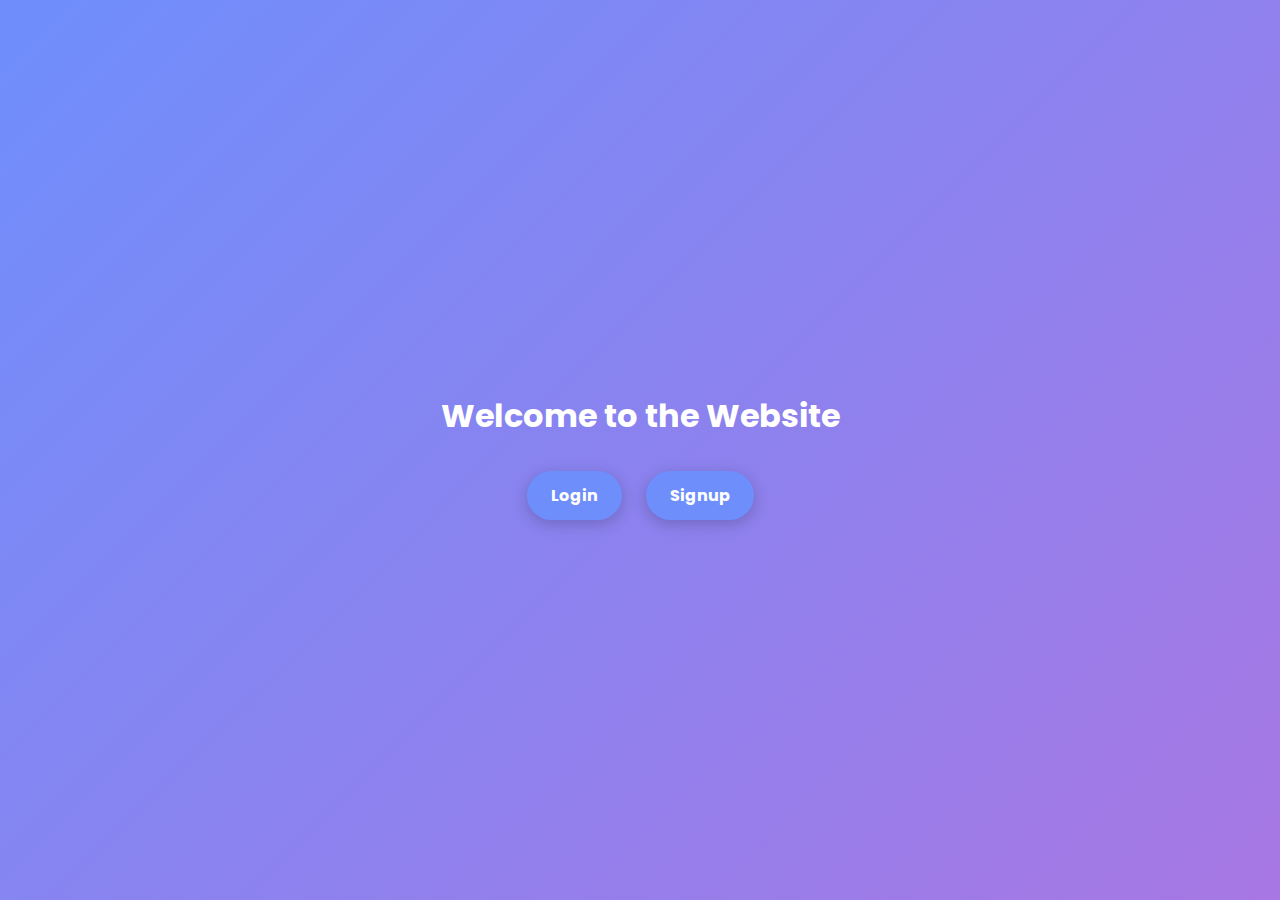
<file: index.html>
<!DOCTYPE html>
<html lang="en">
<head>
    <meta charset="UTF-8">
    <meta name="viewport" content="width=device-width, initial-scale=1.0">
    <title>Home</title>
    <link rel="stylesheet" href="css/style.css">
    <link href="https://fonts.googleapis.com/css2?family=Poppins:wght@400;600&display=swap" rel="stylesheet">
</head>
<body>
    <div class="container">
        <h1>Welcome to the Website</h1>
        <a href="login.html" class="button">Login</a>
        <a href="signup.html" class="button">Signup</a>
    </div>
</body>
</html>
</file>
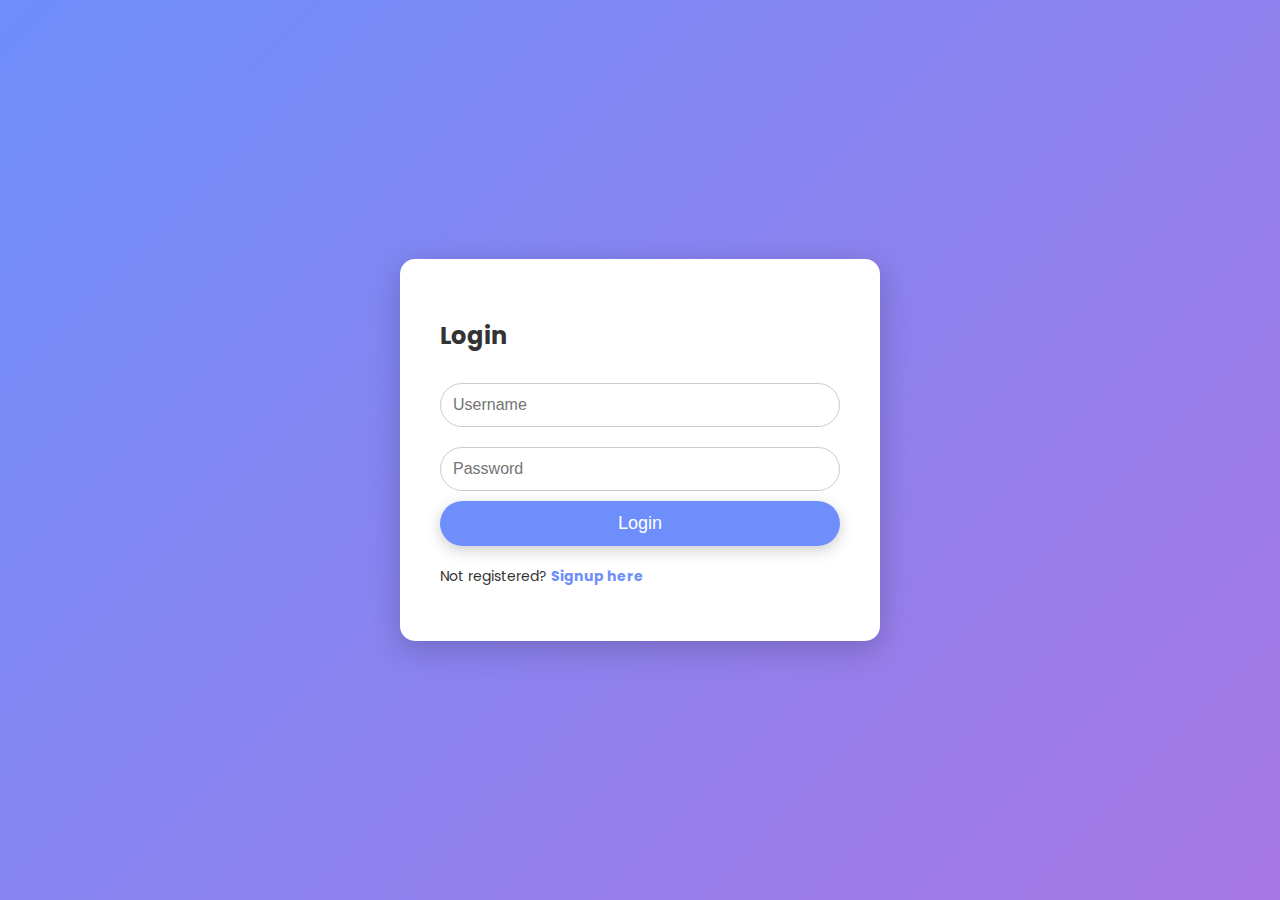
<file: login.html>
<!DOCTYPE html>
<html lang="en">
<head>
    <meta charset="UTF-8">
    <meta name="viewport" content="width=device-width, initial-scale=1.0">
    <title>Login</title>
    <link rel="stylesheet" href="css/style.css">
    <link href="https://fonts.googleapis.com/css2?family=Poppins:wght@400;600&display=swap" rel="stylesheet">
</head>
<body>
    <div class="form-container">
        <h2>Login</h2>
        <form action="php/login.php" method="post">
            <input type="text" name="username" placeholder="Username" required>
            <input type="password" name="password" placeholder="Password" required>
            <button type="submit">Login</button>
        </form>
        <p>Not registered? <a href="signup.html">Signup here</a></p>
    </div>
</body>
</html>
</file>
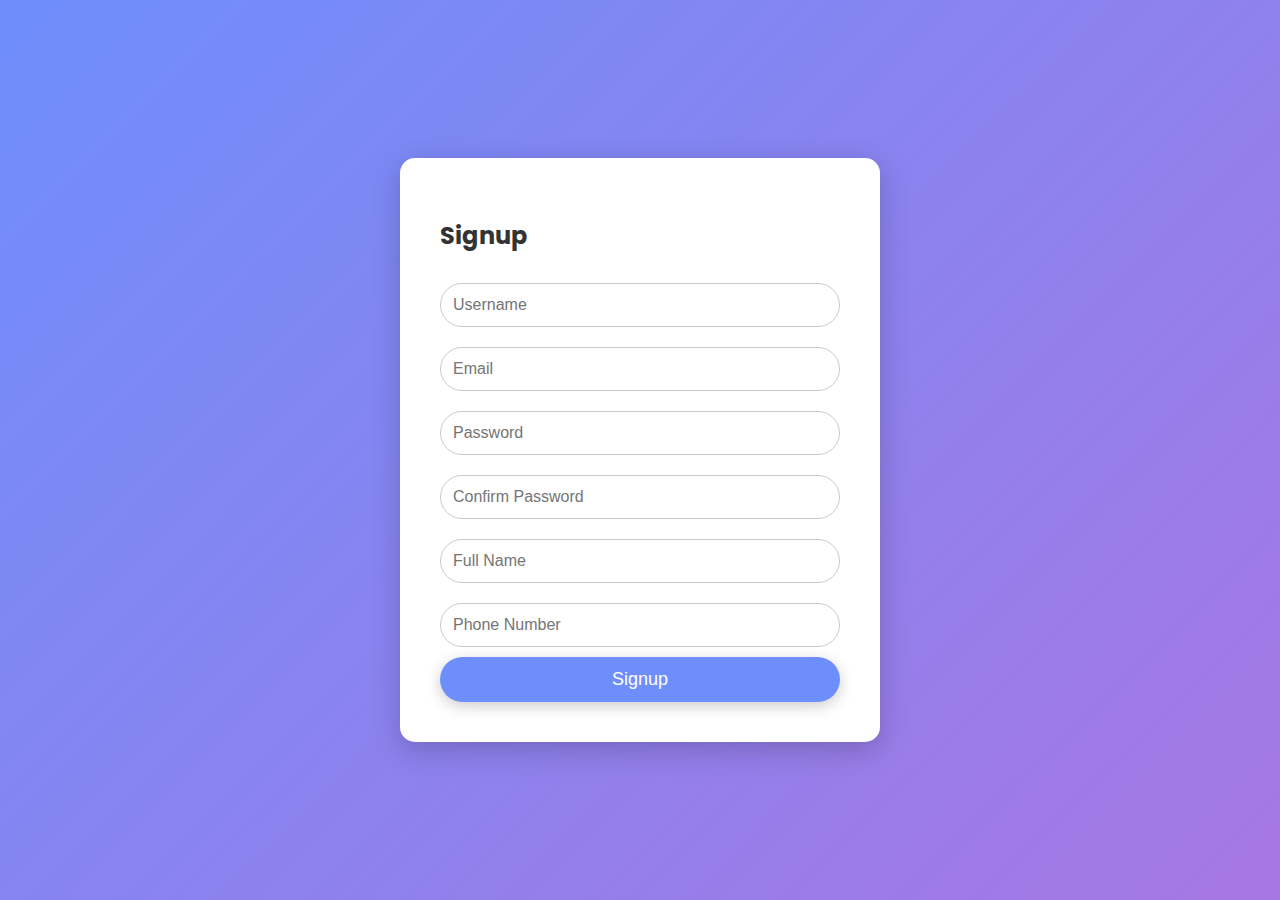
<file: signup.html>
<!DOCTYPE html>
<html lang="en">
<head>
    <meta charset="UTF-8">
    <meta name="viewport" content="width=device-width, initial-scale=1.0">
    <title>Signup</title>
    <link rel="stylesheet" href="css/style.css">
    <link href="https://fonts.googleapis.com/css2?family=Poppins:wght@400;600&display=swap" rel="stylesheet">
</head>
<body>
    <div class="form-container">
        <h2>Signup</h2>
        <form action="php/signup.php" method="post">
            <input type="text" name="username" placeholder="Username" required>
            <input type="email" name="email" placeholder="Email" required>
            <input type="password" name="password" placeholder="Password" required>
            <input type="password" name="confirm_password" placeholder="Confirm Password" required>
            <input type="text" name="fullname" placeholder="Full Name" required>
            <input type="text" name="phone" placeholder="Phone Number" required>
            <button type="submit">Signup</button>
        </form>
    </div>
</body>
</html>
</file>
<file: css/style.css>
/* General Styles */
body {
    font-family: 'Poppins', sans-serif;
    background: linear-gradient(135deg, #6e8efb, #a777e3);
    display: flex;
    justify-content: center;
    align-items: center;
    height: 100vh;
    margin: 0;
}

.container {
    text-align: center;
    color: #fff;
}

.button {
    display: inline-block;
    padding: 12px 24px;
    margin: 10px;
    color: #fff;
    background: #6e8efb;
    border: none;
    border-radius: 30px;
    text-decoration: none;
    font-size: 16px;
    font-weight: bold;
    box-shadow: 0 4px 15px rgba(0, 0, 0, 0.2);
    transition: all 0.3s ease;
}

.button:hover {
    background: #a777e3;
    box-shadow: 0 6px 20px rgba(0, 0, 0, 0.3);
    transform: translateY(-3px);
}

.form-container {
    background: #fff;
    padding: 40px;
    border-radius: 15px;
    box-shadow: 0 8px 30px rgba(0, 0, 0, 0.2);
    max-width: 400px;
    width: 100%;
}

h2 {
    margin-bottom: 20px;
    color: #333;
    font-size: 24px;
}

form input {
    width: 100%;
    padding: 12px;
    margin: 10px 0;
    border: 1px solid #ccc;
    border-radius: 30px;
    box-sizing: border-box;
    font-size: 16px;
    transition: border-color 0.3s;
}

form input:focus {
    border-color: #6e8efb;
    outline: none;
}

form button {
    width: 100%;
    padding: 12px;
    background: #6e8efb;
    border: none;
    border-radius: 30px;
    color: #fff;
    font-size: 18px;
    cursor: pointer;
    box-shadow: 0 4px 15px rgba(0, 0, 0, 0.2);
    transition: all 0.3s ease;
}

form button:hover {
    background: #a777e3;
    box-shadow: 0 6px 20px rgba(0, 0, 0, 0.3);
    transform: translateY(-3px);
}

p {
    margin-top: 20px;
    color: #333;
    font-size: 14px;
}

p a {
    color: #6e8efb;
    text-decoration: none;
    font-weight: bold;
}

p a:hover {
    color: #a777e3;
}
</file>
